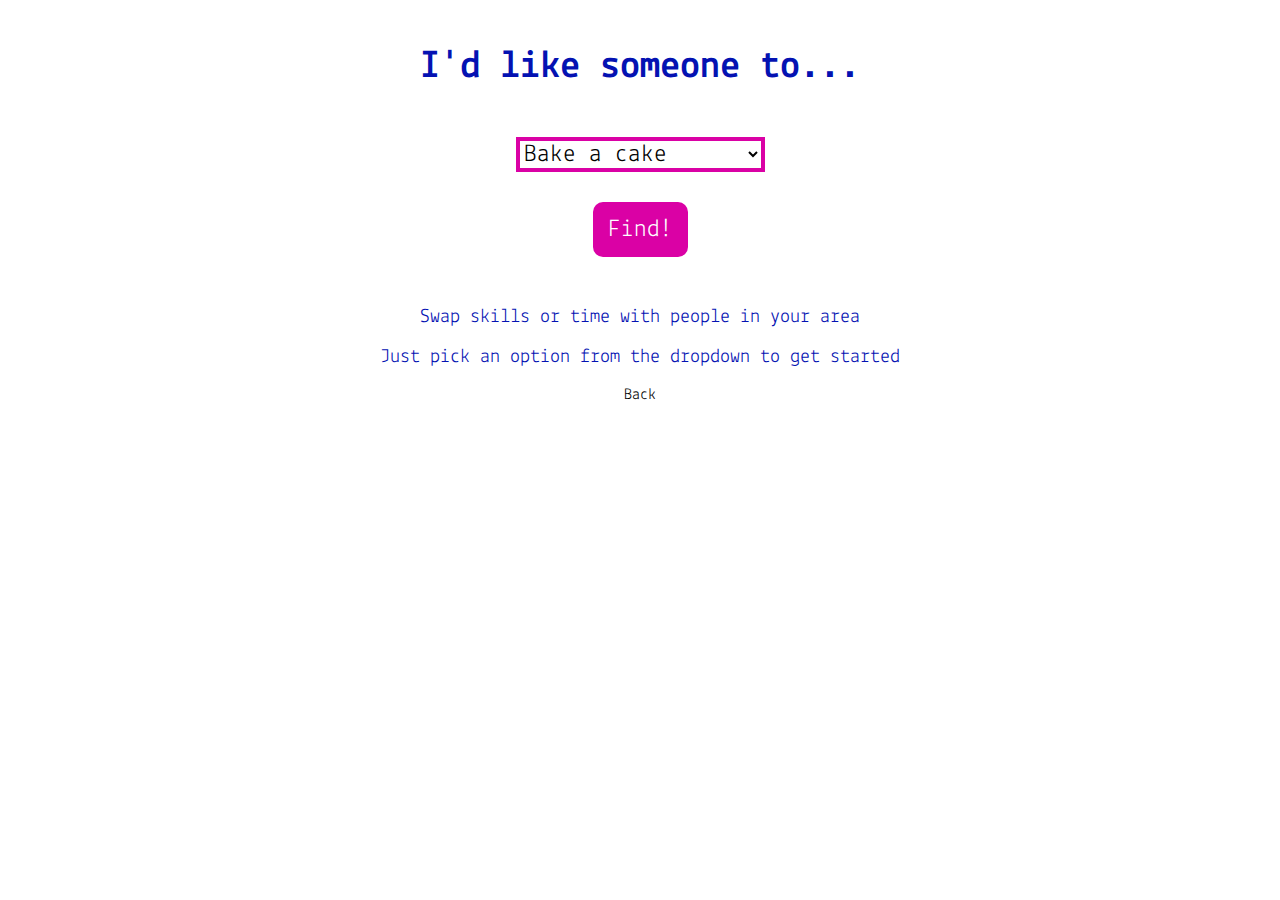
<file: demo-app/index.html>
<!DOCTYPE html>
<html>
<head>
    <meta charset="utf-8">
    <meta name="viewport" content="width=device-width, initial-scale=1.0, maximum-scale=1.0, minimum-scale=1.0, user-scalable=no">
    <!-- Enable fullscreen Mode -->
    <meta name="apple-mobile-web-app-capable" content="yes">
    <meta name="mobile-web-app-capable" content="yes">
    <!-- Icon for home screen -->
    <link rel="apple-touch-icon" href="CHANGE THIS SO THAT IT POINTS TO AN IMAGE URL">
    <link rel="icon" sizes="296x296" href="CHANGE THIS SO THAT IT POINTS TO AN IMAGE URL">
    <title>Community skills swap</title>
    <link rel="stylesheet" href="style.css">
</head>
    <body>

        <section id="home">

            <!-- h1 is for the first heading -->
            <h1>I'd like someone to...</h1>

            <select>
                <option value="bakingSkills">Bake a cake</option>
                <option value="bodyStrength">Move my furniture</option>
                <option value="codingSkills">Teach me to code</option>
                <option value="likesPets">Keep my pet</option>
            </select>
            
            <button>
                Find!
            </button>

            <ul>
            </ul>

            <p>Swap skills or time with people in your area</p>
            <p>Just pick an option from the dropdown to get started</p>


        </section>


        <section id="details">
            <a id="back">Back</a>
            <div class="info">
            </div>
        </section>

        <!-- Install Firebase -->
        <script src="https://cdn.firebase.com/js/client/2.4.0/firebase.js"></script>
        <!-- Install jQuery -->
        <script type="text/javascript" src="https://cdnjs.cloudflare.com/ajax/libs/jquery/2.2.3/jquery.min.js"></script>

        <!-- Load our custom functions -->
        <script src="js/filter.js"></script>
        <script src="js/show.js"></script>

        <!-- Load app.js, which binds everything together -->
        <script src="js/app.js"></script>

    </body>
</html>
</file>
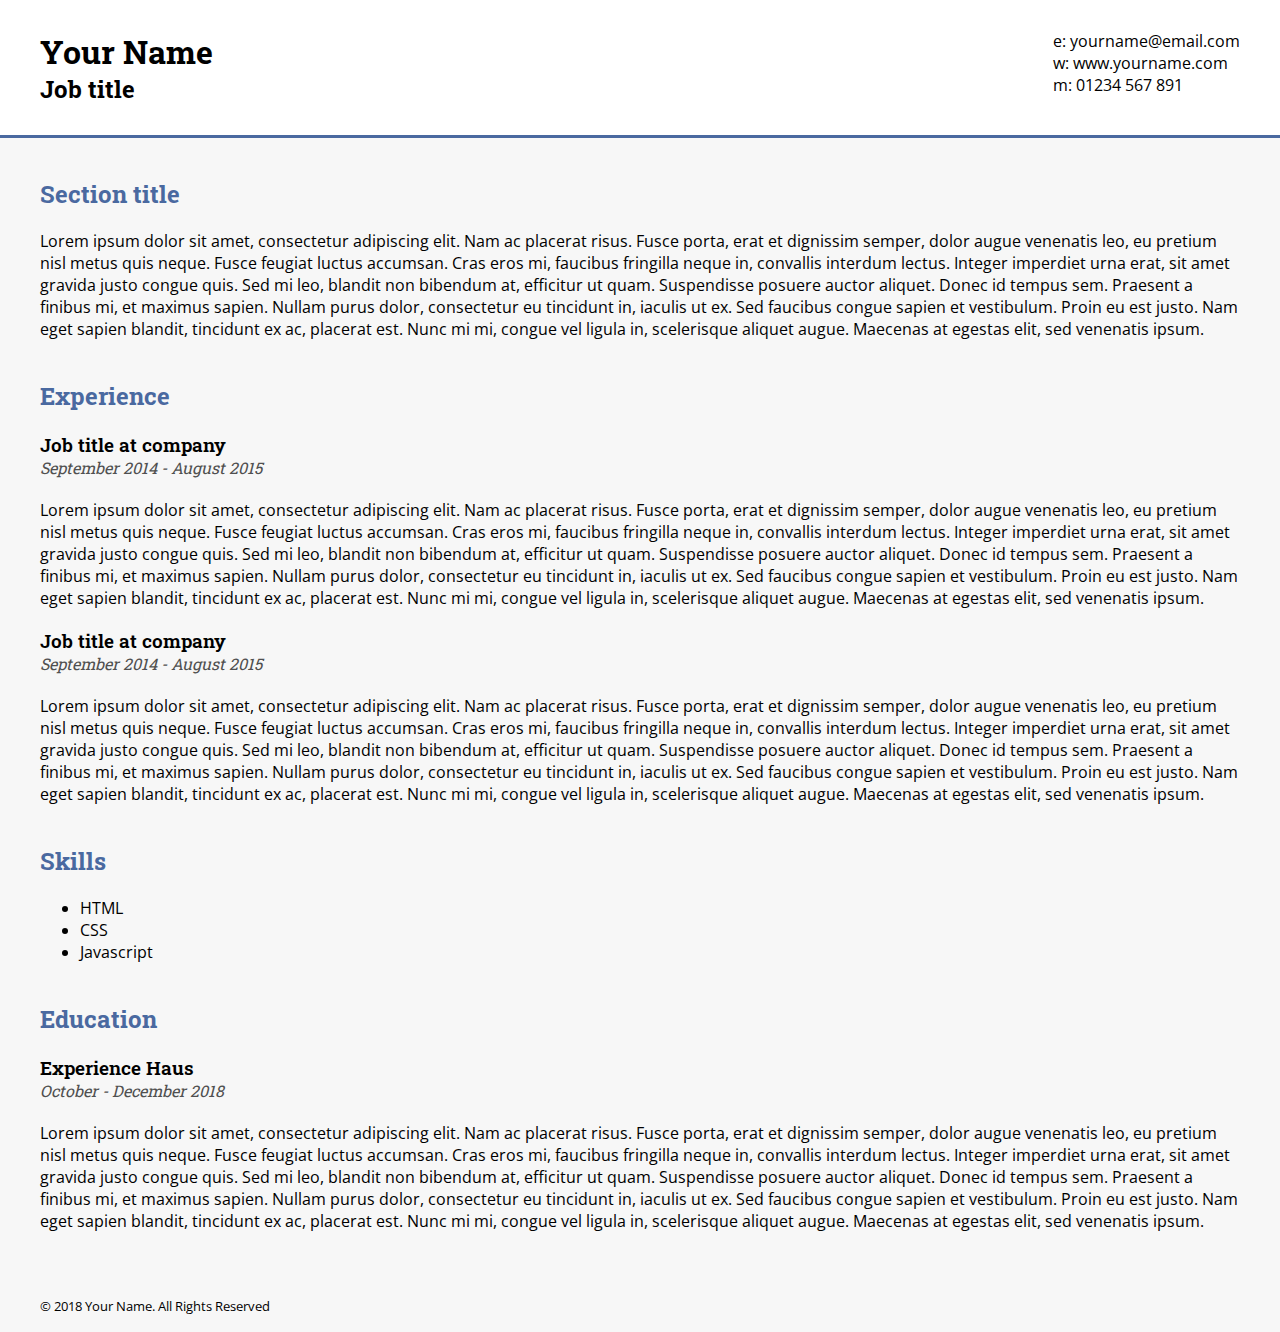
<file: demo-cv/index.html>
<!doctype html>
<html lang="en">
<head>
    <!-- Required meta tags -->
    <meta charset="utf-8">
    <meta name="viewport" content="width=device-width, initial-scale=1, shrink-to-fit=no">
    <!-- Google fonts -->
    <link href="https://fonts.googleapis.com/css?family=Open+Sans" rel="stylesheet">
    <link href="https://fonts.googleapis.com/css?family=Roboto+Slab:400,700" rel="stylesheet">
    <!-- CSS link -->
    <link rel="stylesheet" href="styles.css">

    <title>Your Name - CV</title>
</head>
    <body>
        <header>
            <div class="container">
                <div>
                    <h1>Your Name</h1>
                    <h2>Job title</h2>
                </div>
                <div>
                    <p>
                        e: yourname@email.com<br />
                        w: www.yourname.com<br />
                        m: 01234 567 891
                    </p>
                </div>
            </div>
        </header>
        <main class="container">
            <section>
                <h2>Section title</h2>
                <p>
                    Lorem ipsum dolor sit amet, consectetur adipiscing elit. Nam ac placerat risus. Fusce porta, erat et dignissim semper, dolor augue venenatis leo, eu pretium nisl metus quis neque. Fusce feugiat luctus accumsan. Cras eros mi, faucibus fringilla neque in, convallis interdum lectus. Integer imperdiet urna erat, sit amet gravida justo congue quis. Sed mi leo, blandit non bibendum at, efficitur ut quam. Suspendisse posuere auctor aliquet. Donec id tempus sem. Praesent a finibus mi, et maximus sapien. Nullam purus dolor, consectetur eu tincidunt in, iaculis ut ex. Sed faucibus congue sapien et vestibulum. Proin eu est justo. Nam eget sapien blandit, tincidunt ex ac, placerat est. Nunc mi mi, congue vel ligula in, scelerisque aliquet augue. Maecenas at egestas elit, sed venenatis ipsum.
                </p>
            </section>
            <section>
                    <h2>Experience</h2>
                    <h3>Job title at company</h3>
                    <h4>September 2014 - August 2015</h4>
                    <p>
                        Lorem ipsum dolor sit amet, consectetur adipiscing elit. Nam ac placerat risus. Fusce porta, erat et dignissim semper, dolor augue venenatis leo, eu pretium nisl metus quis neque. Fusce feugiat luctus accumsan. Cras eros mi, faucibus fringilla neque in, convallis interdum lectus. Integer imperdiet urna erat, sit amet gravida justo congue quis. Sed mi leo, blandit non bibendum at, efficitur ut quam. Suspendisse posuere auctor aliquet. Donec id tempus sem. Praesent a finibus mi, et maximus sapien. Nullam purus dolor, consectetur eu tincidunt in, iaculis ut ex. Sed faucibus congue sapien et vestibulum. Proin eu est justo. Nam eget sapien blandit, tincidunt ex ac, placerat est. Nunc mi mi, congue vel ligula in, scelerisque aliquet augue. Maecenas at egestas elit, sed venenatis ipsum.
                    </p>
                    <h3>Job title at company</h3>
                    <h4>September 2014 - August 2015</h4>
                    <p>
                        Lorem ipsum dolor sit amet, consectetur adipiscing elit. Nam ac placerat risus. Fusce porta, erat et dignissim semper, dolor augue venenatis leo, eu pretium nisl metus quis neque. Fusce feugiat luctus accumsan. Cras eros mi, faucibus fringilla neque in, convallis interdum lectus. Integer imperdiet urna erat, sit amet gravida justo congue quis. Sed mi leo, blandit non bibendum at, efficitur ut quam. Suspendisse posuere auctor aliquet. Donec id tempus sem. Praesent a finibus mi, et maximus sapien. Nullam purus dolor, consectetur eu tincidunt in, iaculis ut ex. Sed faucibus congue sapien et vestibulum. Proin eu est justo. Nam eget sapien blandit, tincidunt ex ac, placerat est. Nunc mi mi, congue vel ligula in, scelerisque aliquet augue. Maecenas at egestas elit, sed venenatis ipsum.
                    </p>
            </section>
            <section>
                <h2>Skills</h2>
                <ul>
                    <li>HTML</li>
                    <li>CSS</li>
                    <li>Javascript</li>
                </ul>
            </section>
            <section>
                <h2>Education</h2>
                <h3>Experience Haus</h3>
                <h4>October - December 2018</h4>
                <p>
                    Lorem ipsum dolor sit amet, consectetur adipiscing elit. Nam ac placerat risus. Fusce porta, erat et dignissim semper, dolor augue venenatis leo, eu pretium nisl metus quis neque. Fusce feugiat luctus accumsan. Cras eros mi, faucibus fringilla neque in, convallis interdum lectus. Integer imperdiet urna erat, sit amet gravida justo congue quis. Sed mi leo, blandit non bibendum at, efficitur ut quam. Suspendisse posuere auctor aliquet. Donec id tempus sem. Praesent a finibus mi, et maximus sapien. Nullam purus dolor, consectetur eu tincidunt in, iaculis ut ex. Sed faucibus congue sapien et vestibulum. Proin eu est justo. Nam eget sapien blandit, tincidunt ex ac, placerat est. Nunc mi mi, congue vel ligula in, scelerisque aliquet augue. Maecenas at egestas elit, sed venenatis ipsum.
                </p>
            </section>
        </main>
        <footer class="container">
            <p>
                <small>&copy; 2018 Your Name. All Rights Reserved</small>
            </p>
        </footer>
    </body>
</html>
</file>
<file: demo-app/style.css>
@import url(https://fonts.googleapis.com/css?family=Lekton:400,400italic,700);

body {
  font-family: 'Lekton', sans-serif;
  margin: 0;
  text-align: center;
  padding: 20px;
}

p {
  color: #0412b2;
  font-size: 20px;
  /* this is a CSS comment */
}

h1 {
  color: #0412b2;
  font-size: 40px;
  margin-bottom: 50px;
  /*  background-color: #85c999; */
  /*  I lifted this colour from  BBC News! */
}

select {
  background-color: transparent;
  font-size: 25px;
  border-width: 4px;
  border-color: #da01a5;
  font-family: 'Lekton', sans-serif;
  display: block;
  margin: 20px auto;
}

button 
{
  display: block;
  background-color: #da01a5;
  color: white;
  border: none;
  font-size: 25px;
  font-family: 'Lekton', sans-serif;
  margin: 30px auto 50px;
  padding: 15px;
  border-radius: 10px;
}

button:hover
{
  background-color: #f4faf8;
  transition:.5s;
  
}

select, button
{
  cursor: pointer; 
}

ul
{
  padding: 0;
}

li
{
  list-style: none;
}

.profile-pic
{
  max-width: 120px;
  border-radius: 60px;
  display: block;
  margin: auto;
}
</file>
<file: demo-cv/styles.css>
/* Global Styles */

html {
    margin: 0;
    padding: 0;
}
body {
    font-family: 'Open Sans', sans-serif;
    background-color: #f7f7f7;
    margin: 0;
}

h1, h2, h3, h4, h5, h6 {
    font-family: 'Roboto Slab', sans-serif;
}
.container {
    max-width: 1200px;
    margin: 0 auto;
    display: block;
}

/* Header */

header {
    background-color: #fff;
    border-bottom: 3px solid #4a69a0;
    padding: 30px;
}
    header div {
        display: inline-block;
    }
        header .container div:last-of-type {
            float: right;
        }
            header .container div:last-of-type p {
                margin: 0;
            }
    header h1 {
        margin: 0;
    }
    header h2 {
        margin: 0;
    }

/* Main */

main {
    padding: 0 30px 30px 30px;
}
    main section h2 {
        color: #4a69a0;
        margin-top: 40px;
    }
    main section h3 {
        margin-bottom: 0;
        font-weight: 600;
    }
    main section h4 {
        margin-top: 0;
        font-style: italic;
        color: #505050;
        font-weight: 400;
    }
</file>
